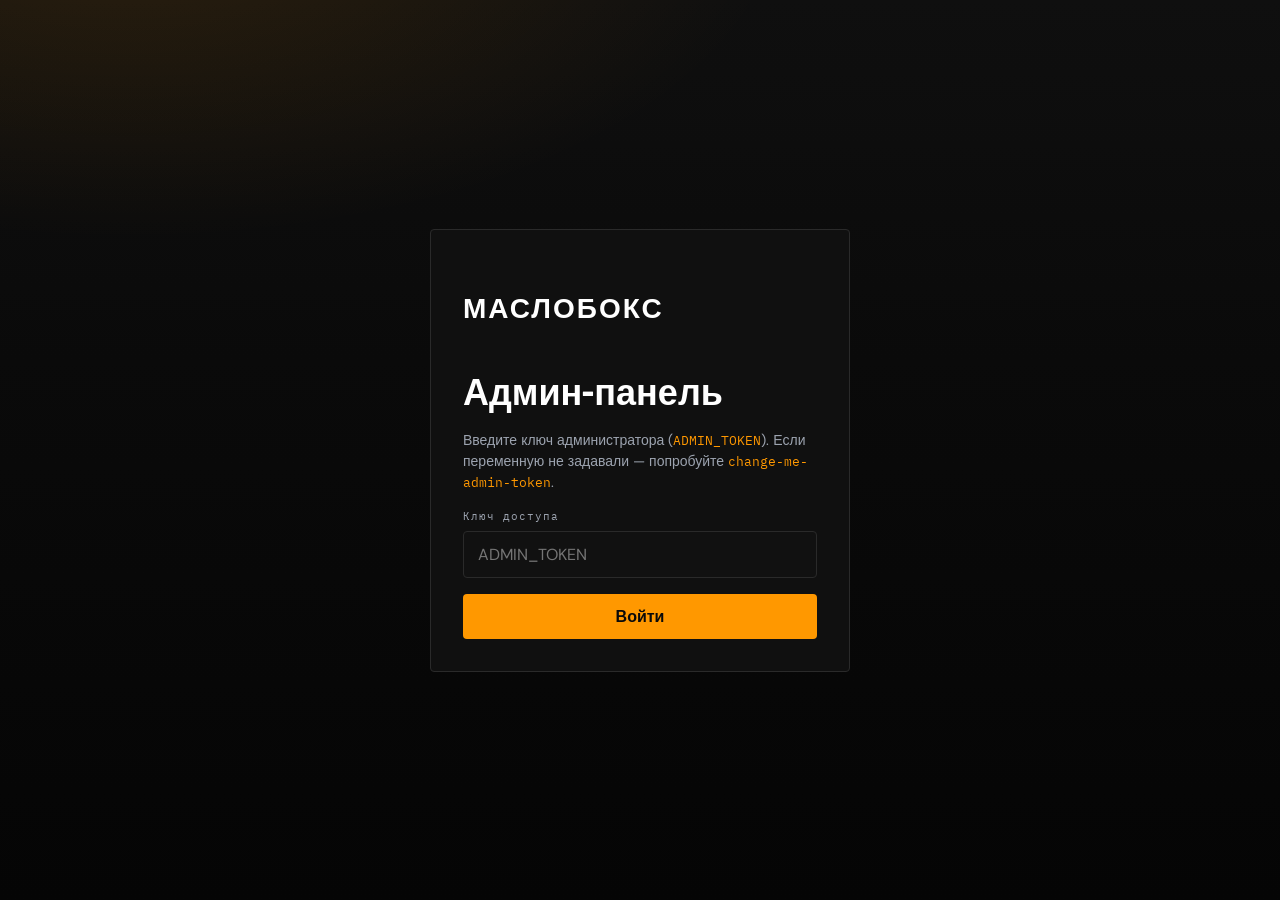
<file: admin/index.html>
<!DOCTYPE html>
<html lang="ru">
<head>
  <meta charset="UTF-8" />
  <meta name="viewport" content="width=device-width, initial-scale=1.0" />
  <title>МаслоБокс — Админка</title>
  <link rel="preconnect" href="https://fonts.googleapis.com" />
  <link rel="preconnect" href="https://fonts.gstatic.com" crossorigin />
  <link href="https://fonts.googleapis.com/css2?family=Barlow+Condensed:wght@700&family=DM+Sans:wght@400;500;600&family=IBM+Plex+Mono:wght@400&display=swap" rel="stylesheet" />
  <link rel="stylesheet" href="/admin/admin.css" />
</head>
<body>
  <div id="login-view" class="login-view">
    <form id="login-form" class="login-card">
      <p class="brand">МАСЛОБОКС</p>
      <h1>Админ-панель</h1>
      <p class="login-hint">Введите ключ администратора (<code>ADMIN_TOKEN</code>). Если переменную не задавали — попробуйте <code>change-me-admin-token</code>.</p>
      <label>
        <span>Ключ доступа</span>
        <input id="token-input" type="password" autocomplete="current-password" required placeholder="ADMIN_TOKEN" />
      </label>
      <p id="login-error" class="error" hidden></p>
      <button id="login-btn" type="submit" class="btn btn-accent">Войти</button>
    </form>
  </div>

  <div id="app-view" class="app-view" hidden>
    <header class="topbar">
      <div class="topbar-left">
        <a class="brand" href="/">МАСЛОБОКС</a>
        <span class="topbar-sep">Админка</span>
      </div>
      <button id="logout-btn" type="button" class="btn btn-ghost">Выйти</button>
    </header>

    <main class="panel">
      <div class="panel-head">
        <h1>Заявки</h1>
        <p id="meta-line" class="meta">—</p>
      </div>

      <form id="filters" class="filters">
        <label>
          <span>Поиск</span>
          <input name="q" type="search" placeholder="Имя или телефон" />
        </label>
        <label>
          <span>Статус</span>
          <select name="status">
            <option value="">Все</option>
            <option value="new">new</option>
            <option value="confirmed">confirmed</option>
            <option value="done">done</option>
            <option value="canceled">canceled</option>
          </select>
        </label>
        <label>
          <span>Точка</span>
          <select name="point_id" id="point-filter">
            <option value="">Все</option>
          </select>
        </label>
        <label>
          <span>С даты</span>
          <input name="date_from" type="date" />
        </label>
        <label>
          <span>По дату</span>
          <input name="date_to" type="date" />
        </label>
        <div class="filters-actions">
          <button type="submit" class="btn btn-accent">Применить</button>
          <button type="button" id="reset-filters" class="btn btn-ghost">Сбросить</button>
        </div>
      </form>

      <div class="table-wrap">
        <table class="bookings-table">
          <thead>
            <tr>
              <th>ID</th>
              <th>Создана</th>
              <th>Клиент</th>
              <th>Авто</th>
              <th>Точка</th>
              <th>Время</th>
              <th>Статус</th>
              <th></th>
            </tr>
          </thead>
          <tbody id="bookings-body">
            <tr><td colspan="8" class="empty">Загрузка…</td></tr>
          </tbody>
        </table>
      </div>

      <div class="pager">
        <button type="button" id="prev-page" class="btn btn-ghost" disabled>Назад</button>
        <span id="page-label">1 / 1</span>
        <button type="button" id="next-page" class="btn btn-ghost" disabled>Вперёд</button>
      </div>
    </main>
  </div>

  <dialog id="booking-dialog" class="dialog">
    <form method="dialog" id="booking-form" class="dialog-card">
      <header>
        <h2 id="dialog-title">Заявка</h2>
        <button type="submit" value="cancel" class="btn btn-ghost btn-icon" aria-label="Закрыть">×</button>
      </header>
      <div id="dialog-body" class="dialog-body"></div>
      <div class="dialog-fields">
        <label>
          <span>Статус</span>
          <select id="dialog-status" name="status"></select>
        </label>
        <label>
          <span>Комментарий администратора</span>
          <textarea id="dialog-comment" rows="3" placeholder="Заметка для точки"></textarea>
        </label>
        <p id="dialog-error" class="error" hidden></p>
      </div>
      <footer>
        <button type="submit" value="cancel" class="btn btn-ghost">Отмена</button>
        <button type="button" id="save-booking" class="btn btn-accent">Сохранить</button>
      </footer>
    </form>
  </dialog>

  <script src="/admin/admin.js"></script>
  <script>
    // Если основной скрипт не загрузился — покажем причину
    window.addEventListener("load", () => {
      if (!window.__MASLOBOX_ADMIN_READY__) {
        const el = document.getElementById("login-error");
        if (el) {
          el.hidden = false;
          el.textContent = "Не загрузился admin.js. Откройте /admin/ (со слэшем в конце) и обновите страницу.";
        }
      }
    });
  </script>
</body>
</html>
</file>
<file: admin/admin.css>
:root {
  --surface: #0a0a0a;
  --surface-2: #111111;
  --surface-3: #171717;
  --text: #ffffff;
  --muted: #9ca3af;
  --accent: #ff9800;
  --border: #2a2a2a;
  --danger: #f87171;
  --ok: #34d399;
  --font-display: "Barlow Condensed", sans-serif;
  --font-body: "DM Sans", sans-serif;
  --font-mono: "IBM Plex Mono", monospace;
  --radius: 4px;
}

* { box-sizing: border-box; }

html, body {
  margin: 0;
  min-height: 100%;
  background:
    radial-gradient(1200px 600px at 10% -10%, rgba(255, 152, 0, 0.12), transparent 55%),
    linear-gradient(180deg, #0f0f0f, #0a0a0a 40%, #050505);
  color: var(--text);
  font-family: var(--font-body);
}

/* Иначе display:grid/flex перебивает HTML-атрибут hidden */
.login-view[hidden],
.app-view[hidden],
.error[hidden] {
  display: none !important;
}

button, input, select, textarea {
  font: inherit;
  color: inherit;
}

code {
  font-family: var(--font-mono);
  font-size: 0.9em;
  color: var(--accent);
}

.brand {
  font-family: var(--font-display);
  font-size: 28px;
  font-weight: 700;
  letter-spacing: 2px;
  color: var(--text);
  text-decoration: none;
}

.btn {
  display: inline-flex;
  align-items: center;
  justify-content: center;
  gap: 8px;
  border: none;
  border-radius: var(--radius);
  padding: 12px 18px;
  cursor: pointer;
  font-weight: 600;
  transition: transform 0.15s ease, background 0.15s ease, opacity 0.15s ease;
}

.btn:hover { transform: translateY(-1px); }
.btn:disabled { opacity: 0.45; cursor: not-allowed; transform: none; }

.btn-accent {
  background: var(--accent);
  color: #0a0a0a;
}

.btn-ghost {
  background: transparent;
  border: 1px solid var(--border);
  color: var(--text);
}

.btn-icon {
  width: 36px;
  height: 36px;
  padding: 0;
  font-size: 22px;
  line-height: 1;
}

.error {
  margin: 0;
  color: var(--danger);
  font-size: 13px;
}

/* Login */
.login-view {
  min-height: 100vh;
  display: grid;
  place-items: center;
  padding: 24px;
}

.login-card {
  width: min(420px, 100%);
  background: rgba(17, 17, 17, 0.92);
  border: 1px solid var(--border);
  border-radius: var(--radius);
  padding: 32px;
  display: flex;
  flex-direction: column;
  gap: 16px;
}

.login-card h1 {
  margin: 0;
  font-family: var(--font-display);
  font-size: 36px;
}

.login-hint {
  margin: 0;
  color: var(--muted);
  font-size: 14px;
  line-height: 1.5;
}

.login-card label,
.filters label,
.dialog-fields label {
  display: flex;
  flex-direction: column;
  gap: 8px;
}

.login-card label span,
.filters label span,
.dialog-fields label span {
  font-family: var(--font-mono);
  font-size: 11px;
  letter-spacing: 1px;
  color: var(--muted);
}

.login-card input,
.filters input,
.filters select,
.dialog-fields select,
.dialog-fields textarea {
  width: 100%;
  padding: 12px 14px;
  border-radius: var(--radius);
  border: 1px solid var(--border);
  background: var(--surface-2);
  outline: none;
}

.login-card input:focus,
.filters input:focus,
.filters select:focus,
.dialog-fields select:focus,
.dialog-fields textarea:focus {
  border-color: var(--accent);
}

/* App shell */
.app-view { min-height: 100vh; }

.topbar {
  display: flex;
  justify-content: space-between;
  align-items: center;
  gap: 16px;
  padding: 16px 24px;
  border-bottom: 1px solid var(--border);
  background: rgba(10, 10, 10, 0.9);
  backdrop-filter: blur(8px);
  position: sticky;
  top: 0;
  z-index: 10;
}

.topbar-left {
  display: flex;
  align-items: baseline;
  gap: 14px;
}

.topbar-sep {
  color: var(--muted);
  font-size: 14px;
}

.panel {
  width: min(1280px, calc(100% - 32px));
  margin: 28px auto 48px;
  display: flex;
  flex-direction: column;
  gap: 20px;
}

.panel-head h1 {
  margin: 0;
  font-family: var(--font-display);
  font-size: 42px;
}

.meta {
  margin: 6px 0 0;
  color: var(--muted);
  font-size: 14px;
}

.filters {
  display: grid;
  grid-template-columns: 1.4fr repeat(4, 1fr) auto;
  gap: 12px;
  padding: 16px;
  background: var(--surface-2);
  border: 1px solid var(--border);
  border-radius: var(--radius);
  align-items: end;
}

.filters-actions {
  display: flex;
  gap: 8px;
}

.table-wrap {
  overflow: auto;
  border: 1px solid var(--border);
  border-radius: var(--radius);
  background: var(--surface-2);
}

.bookings-table {
  width: 100%;
  border-collapse: collapse;
  min-width: 900px;
}

.bookings-table th,
.bookings-table td {
  padding: 14px 16px;
  text-align: left;
  border-bottom: 1px solid var(--border);
  vertical-align: top;
}

.bookings-table th {
  font-family: var(--font-mono);
  font-size: 11px;
  letter-spacing: 1px;
  color: var(--muted);
  background: #0d0d0d;
  position: sticky;
  top: 0;
}

.bookings-table tr:hover td {
  background: rgba(255, 255, 255, 0.02);
}

.empty {
  text-align: center;
  color: var(--muted);
  padding: 40px 16px !important;
}

.client-name { font-weight: 600; }
.client-phone {
  display: block;
  margin-top: 4px;
  color: var(--muted);
  font-family: var(--font-mono);
  font-size: 12px;
}

.status {
  display: inline-flex;
  padding: 4px 8px;
  border-radius: var(--radius);
  font-family: var(--font-mono);
  font-size: 12px;
  border: 1px solid var(--border);
}

.status-new { color: var(--accent); border-color: rgba(255, 152, 0, 0.4); }
.status-confirmed { color: #60a5fa; border-color: rgba(96, 165, 250, 0.4); }
.status-done { color: var(--ok); border-color: rgba(52, 211, 153, 0.4); }
.status-canceled { color: var(--danger); border-color: rgba(248, 113, 113, 0.4); }

.pager {
  display: flex;
  align-items: center;
  justify-content: flex-end;
  gap: 12px;
}

/* Dialog */
.dialog {
  border: none;
  padding: 0;
  background: transparent;
  max-width: calc(100% - 32px);
}

.dialog::backdrop {
  background: rgba(0, 0, 0, 0.65);
}

.dialog-card {
  width: min(560px, 100%);
  background: var(--surface-3);
  border: 1px solid var(--border);
  border-radius: var(--radius);
  padding: 20px;
  color: var(--text);
}

.dialog-card header,
.dialog-card footer {
  display: flex;
  justify-content: space-between;
  align-items: center;
  gap: 12px;
}

.dialog-card h2 {
  margin: 0;
  font-family: var(--font-display);
  font-size: 28px;
}

.dialog-body {
  margin: 16px 0;
  display: grid;
  gap: 8px;
  color: var(--muted);
  font-size: 14px;
  line-height: 1.45;
}

.dialog-body strong { color: var(--text); font-weight: 600; }

.dialog-fields {
  display: grid;
  gap: 12px;
  margin-bottom: 16px;
}

@media (max-width: 980px) {
  .filters {
    grid-template-columns: 1fr 1fr;
  }
  .filters-actions {
    grid-column: 1 / -1;
  }
}

@media (max-width: 640px) {
  .filters {
    grid-template-columns: 1fr;
  }
  .topbar-left .topbar-sep { display: none; }
  .panel-head h1 { font-size: 34px; }
}
</file>
